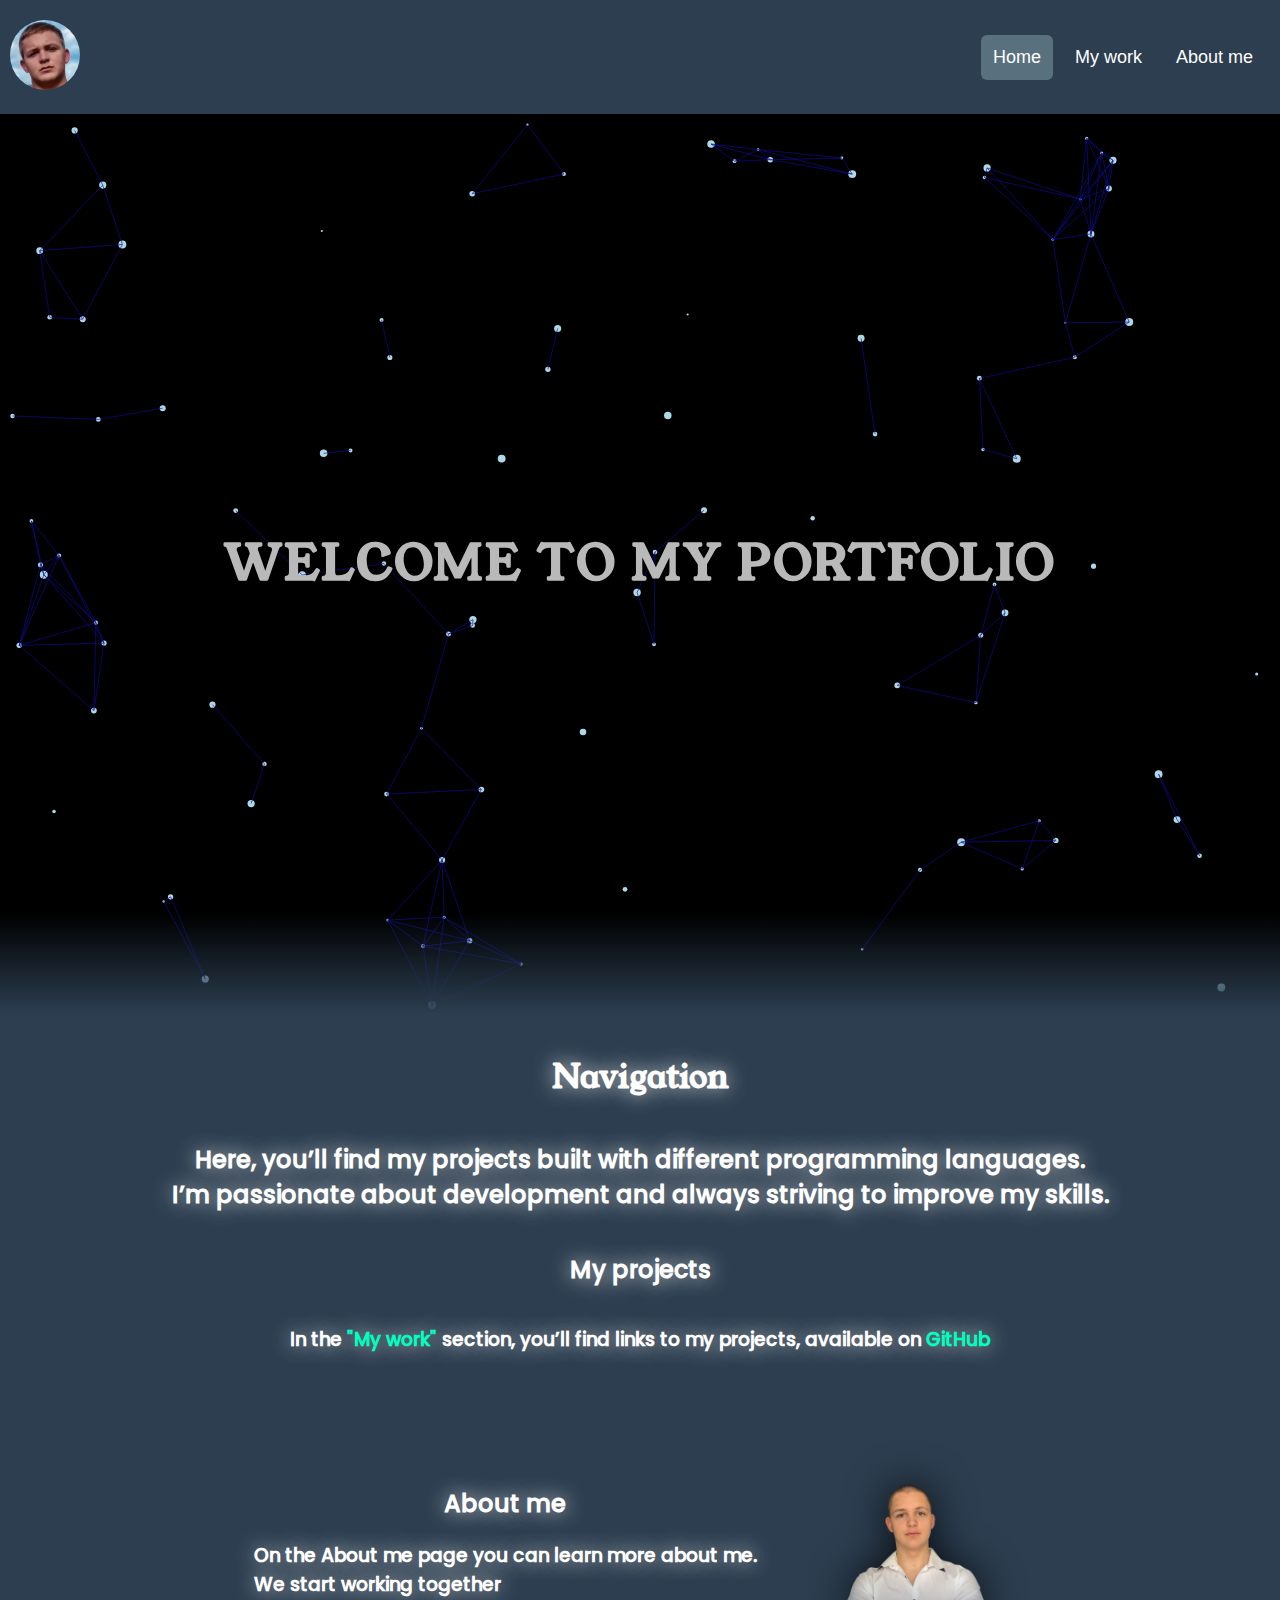
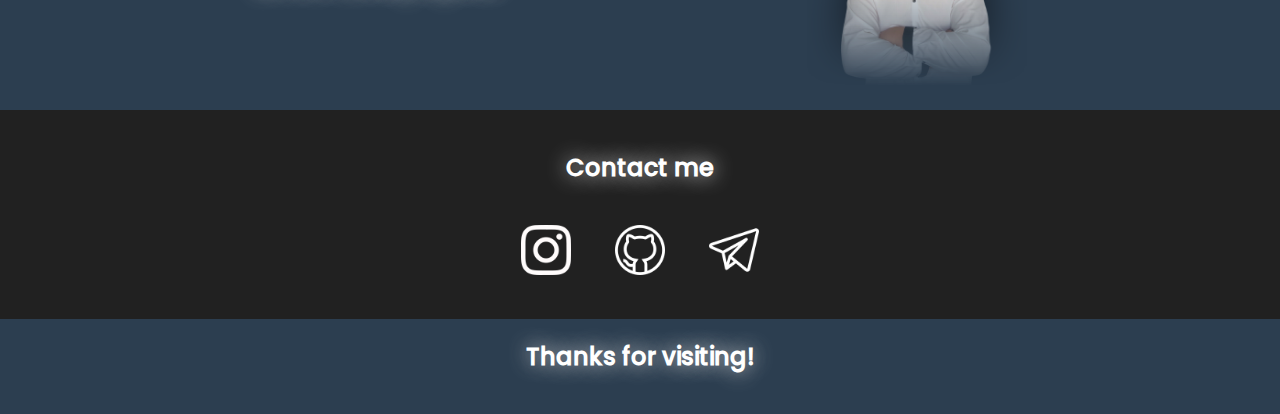
<file: index.html>
<!DOCTYPE html>
<html lang="en">

<head>
    <meta charset="UTF-8">
    <meta http-equiv="X-UA-Compatible" content="IE=edge">
    <meta name="viewport" content="width=device-width, initial-scale=1.0">
    <link rel="stylesheet" href="style-1.css">
    <link rel="icon" type="image/png" href="./img/Logo.webp">
    <title>Portfolio Arseniy</title>
</head>

<body>
    <header>
        <div class="wrap-logo">
            <img src="./img/logo.jpg" alt="" style="width: 70px;" class="img1">
        </div>
        <nav>
            <a class="active" href="./index.html">Home</a>
            <a href="./project.html">My work</a>
            <a href="./about.html">About me</a>
        </nav>
    </header>

    <div class="video-section">
        <canvas id="particles-canvas"></canvas>
        <div class="text-overlay">
            <h1>Welcome to My Portfolio</h1>
        </div>
    </div>
    <script src="./Script.js" defer></script>


    <div class="content-section">
        <h1 class="h1">Navigation</h1>
        <h2 style="text-align: center;">
            Here, you’ll find my projects built with different programming languages. <br>I’m passionate about development and always striving to improve my skills.
        </h2>

        <h2 style="text-align: center;"> My projects</h2>

        <h3 style="text-align: center;">
            In the <span><a href="./" class="a1">"My work"</a></span> section, you’ll find links to my projects, available on <span><a href="https://github.com/Neo-010" style=" width: 70px; height: 70px; border-radius: 50%; object-fit: cover;" class="a1"> GitHub</a></span>
        </h3>

        <div class="about-container">
            <div class="about-text">
                <h2>About me</h2>
                <h3>On the About me page you can learn more about me.<br>We start working together</h3>
            </div>
            <div class="about-image">
                <img src="./img/me2-Photoroom.png" alt="About me" style="width: 220px;">
            </div>
        </div>

        <div class="contact">
            <h2 class="a1" style="text-align: center;">Contact me</h2>
            <a href="https://www.instagram.com/_mongolini_/?next=%2F"><img src="./img/instagram.png" alt=""></a>
            <a href="https://github.com/Neo-010"><img src="./img/github.png" alt=""></a>

            <div class="hover_container">
                <img src="./img/telegram.png" alt="" class="hover_a">
                <span class="hover_text">User:  mongol4_5</span>
            </div>
        </div>

        <h2 style="text-align: center;">Thanks for visiting!</h2>
    </div>
<script src="./Script.js" defer></script>

</body>

</html>
</file>
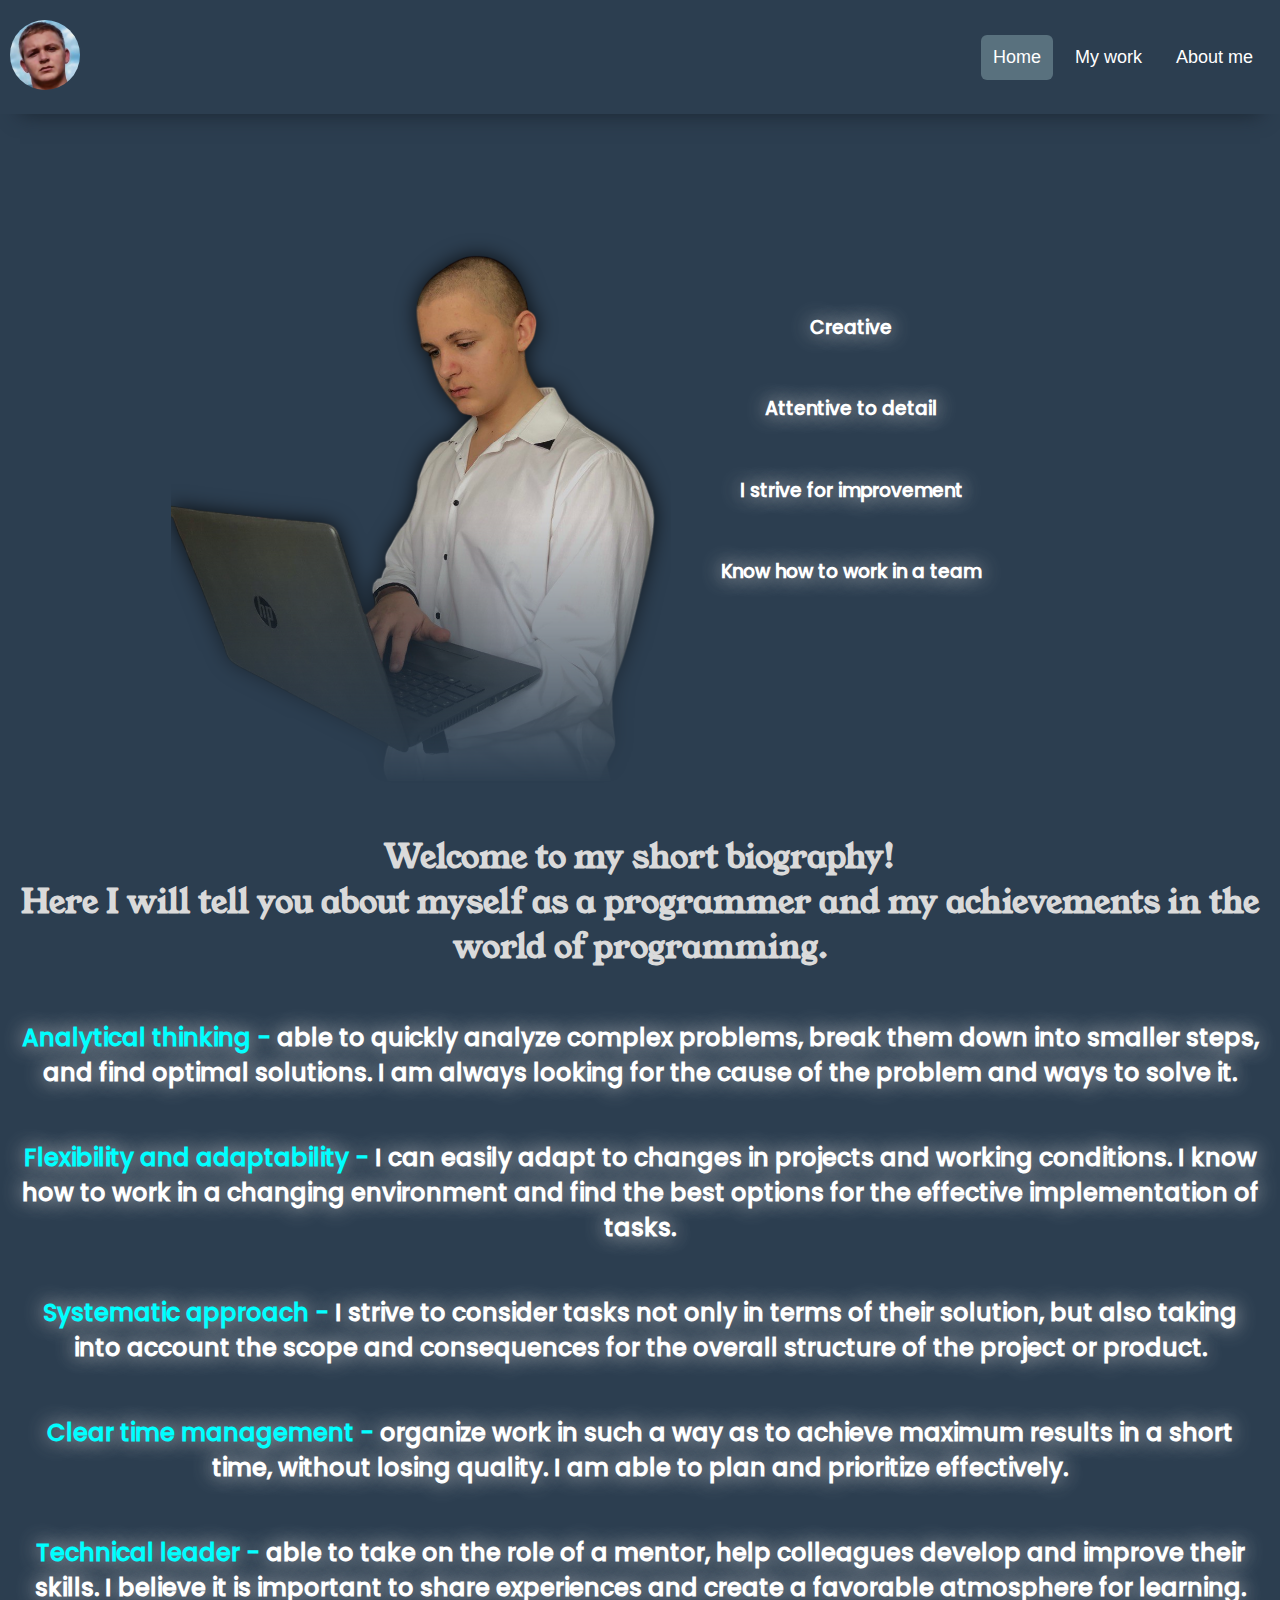
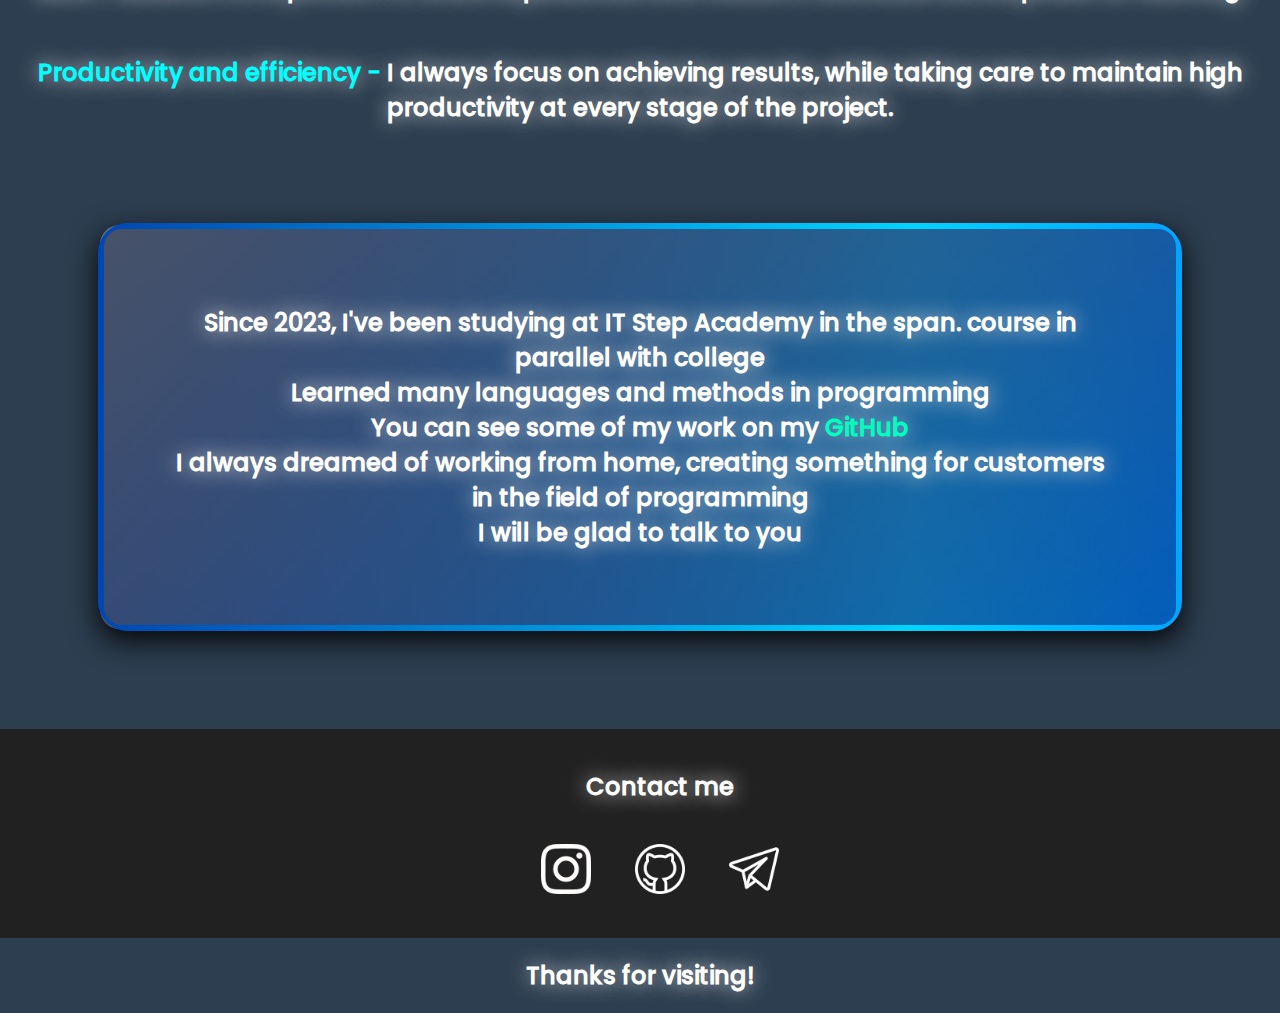
<file: about.html>
<!DOCTYPE html>
<html lang="en">
<head>
    <meta charset="UTF-8">
    <meta http-equiv="X-UA-Compatible" content="IE=edge">
    <meta name="viewport" content="width=device-width, initial-scale=1.0">
    <link rel="icon" type="image/png" href="./img/Logo.webp">
    <link rel="stylesheet" href="./style-1.css">
    <title>Document</title>
</head>
<body>
    <header>
        <div class="wrap-logo">
          <img src="./img/logo.jpg" alt="" style="width: 70px;" class="img1">
        </div>
        <nav>
          <a class="active" href="./index.html">Home</a>
          <a href="./project.html">My work</a>
          <a href="./about.html">About me</a>
        </nav>
      </header>

      <div class="img">
        <div class="img-page">
          <img src="./img/me1-Photoroom.png" alt="" style="width: 500px;">
        </div>
        <div class="text-container">
          <h3>Creative</h3>
          <h3>Attentive to detail</h3>
          <h3>I strive for improvement</h3>
          <h3>Know how to work in a team</h3>
        </div>
      </div>
      </div>

      <div class="text">
        <h1>Welcome to my short biography!<br>Here I will tell you about myself as a programmer and my achievements in the world of programming.</h1>

        <h2><span class="teg">Analytical thinking -</span> able to quickly analyze complex problems, break them down into smaller steps, and find optimal solutions. I am always looking for the cause of the problem and ways to solve it. 
        </h2>

        <h2><span class="teg">Flexibility and adaptability -</span> I can easily adapt to changes in projects and working conditions. I know how to work in a changing environment and find the best options for the effective implementation of tasks.
        </h2>

        <h2><span class="teg">Systematic approach -</span> I strive to consider tasks not only in terms of their solution, but also taking into account the scope and consequences for the overall structure of the project or product.
        </h2>

        <h2><span class="teg">Clear time management -</span> organize work in such a way as to achieve maximum results in a short time, without losing quality. I am able to plan and prioritize effectively.
        </h2>

        <h2><span class="teg"> Technical leader -</span> able to take on the role of a mentor, help colleagues develop and improve their skills. I believe it is important to share experiences and create a favorable atmosphere for learning.
        </h2>

        <h2><span class="teg"> Productivity and efficiency -</span> I always focus on achieving results, while taking care to maintain high productivity at every stage of the project.
        </h2>
      </div>

      <div class="text2">
        <h2>Since 2023, I've been studying at IT Step Academy in the        
        span. course in parallel with college<br> 
            Learned many languages and methods in programming<br>
        You can see some of my work on my <span><a href="https://github.com/Neo-010" style=" width: 70px; height: 70px; border-radius: 50%; object-fit: cover;" class="a1"> GitHub</a></span><br>
            I always dreamed of working from home, 
            creating something for customers in the field of programming<br>
        I will be glad to talk to you</h2>
      </div>


      <div class="contact">
        <h2 class="a1" style="text-align: center;">Contact me</h2>
        <a href="https://www.instagram.com/_mongolini_/?next=%2F"><img src="./img/instagram.png" alt=""></a>
        <a href="https://github.com/Neo-010"><img src="./img/github.png" alt=""></a>
      
        <div class="hover_container">
          <img src="./img/telegram.png" alt="" class="hover_a">
          <span class="hover_text">User: mongol4_5</span>
        </div>
      </div>
      
      <h2 style="text-align: center;">Thanks for visiting!</h2>
      </div>
</body>
</html>
</file>
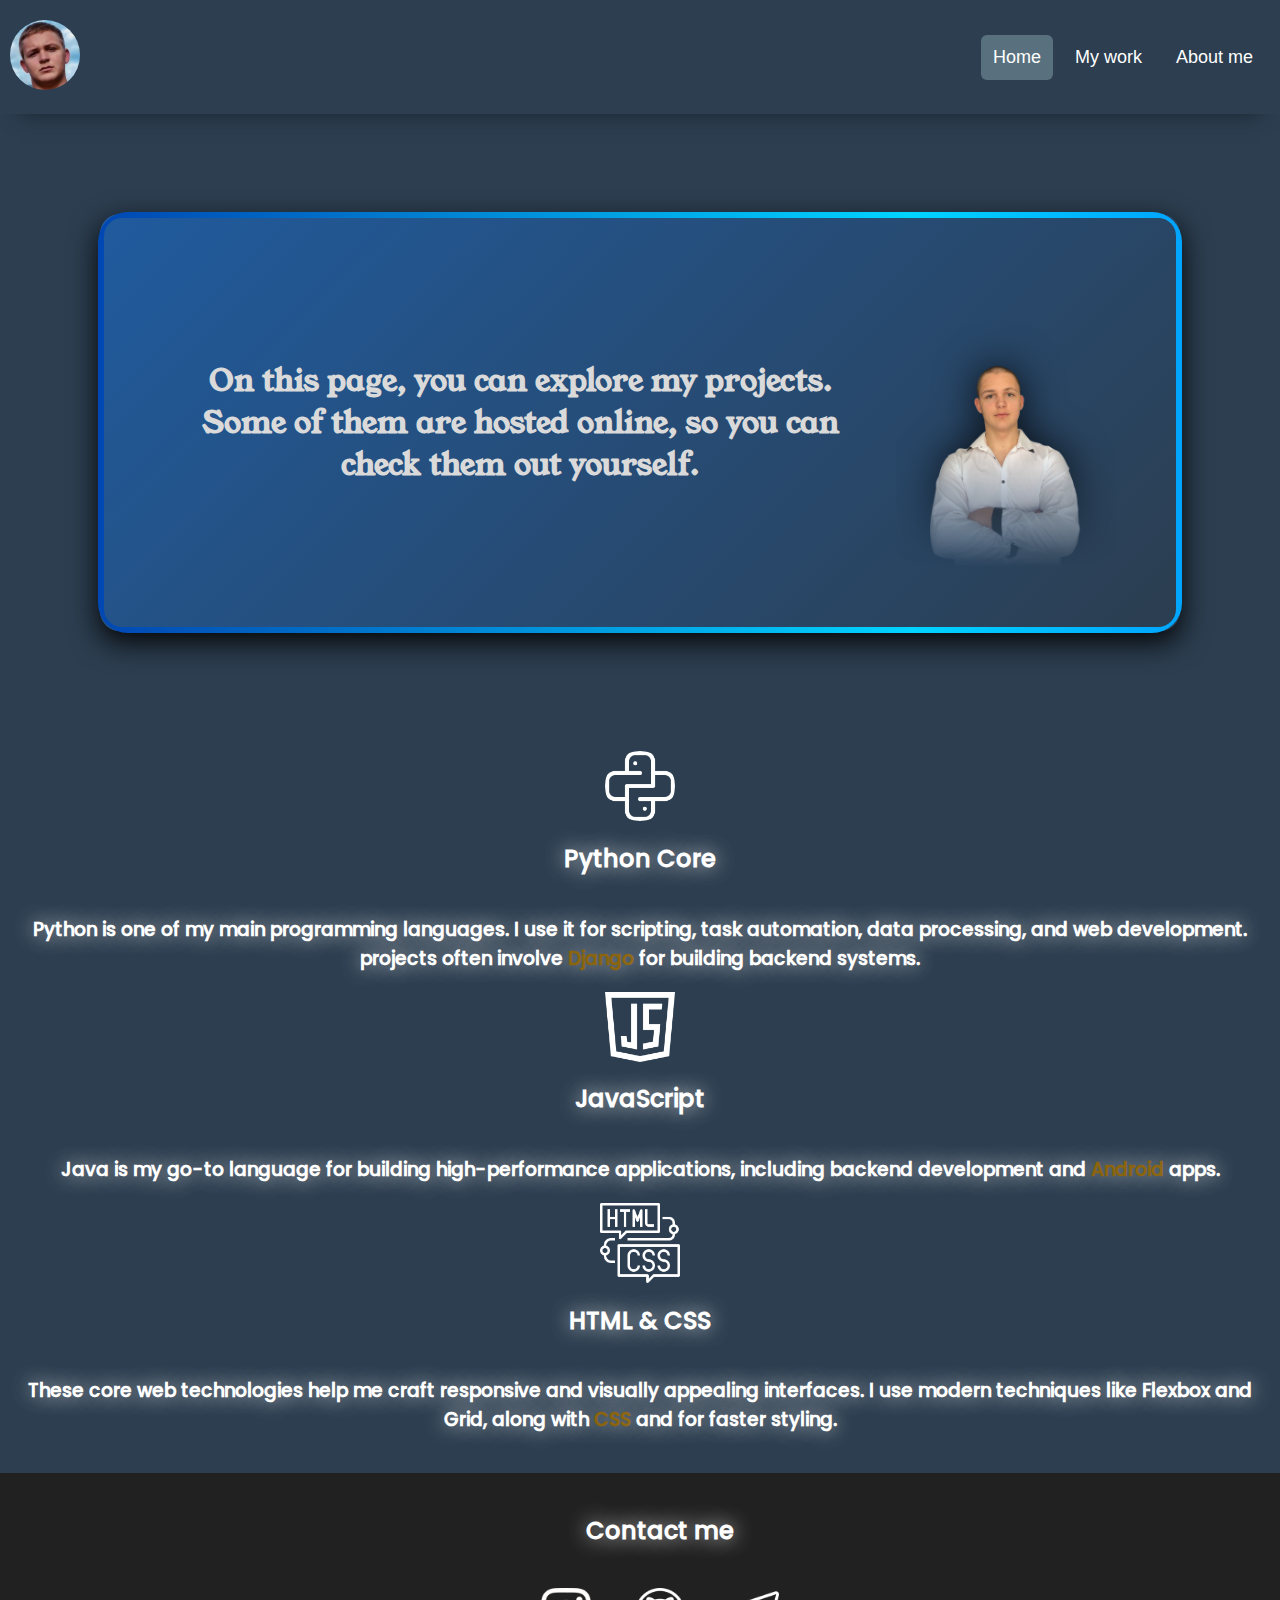
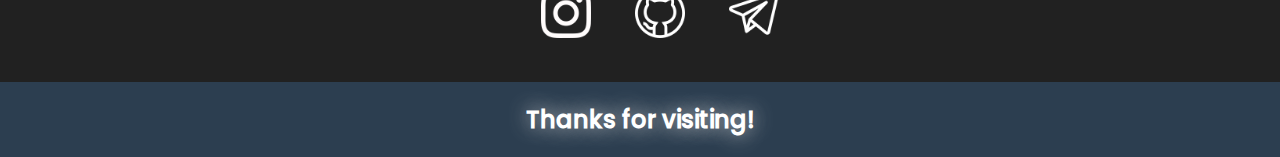
<file: project.html>
<!DOCTYPE html>
<html lang="en">

<head>
    <meta charset="UTF-8">
    <meta http-equiv="X-UA-Compatible" content="IE=edge">
    <meta name="viewport" content="width=device-width, initial-scale=1.0">
    <link rel="stylesheet" href="./style-1.css">
    <link rel="icon" type="image/png" href="./img/Logo.webp">
    <title>My Work</title>
</head>

<body>

    <header>
        <div class="wrap-logo">
            <img src="./img/logo.jpg" alt="" style="width: 70px;" class="img1">
        </div>
        <nav>
            <a class="active" href="./index.html">Home</a>
            <a href="./project.html">My work</a>
            <a href="./about.html">About me</a>
        </nav>
    </header>

    <div class="container">

        <h1 style="padding: 20px; text-align: center; font-size: 30px;">
            On this page, you can explore my projects.
            <br>Some of them are hosted online, so you can check them out yourself.
        </h1>
        <div class="about-image">
            <img src="./img/me2-Photoroom.png" alt="About me" style="width: 220px;">
        </div>

    </div>

    <div class="content-section">

        <img src="./img/lang/free-icon-python.png" alt="" style="width: 70px;" class="img1">
        <h2>Python Core</h2>
        <h3 style="text-align: center;">
            Python is one of my main programming languages. I use it for scripting, task automation, data processing, and web development. <br> projects often involve <span class="prsp">Django</span> for building backend systems.
        </h3>

        <img src="./img/lang/java-script.png" alt="" style="width: 70px;" class="img2">
        <h2>JavaScript</h2>
        <h3 style="text-align: center">
            Java is my go-to language for building high-performance applications, including backend development and <span class="prsp">Android</span> apps.
        </h3>

        <img src="./img/lang/coding1.png" alt="" style="width: 80px;" class="img3">
        <h2>HTML & CSS</h2>
        <h3 style="text-align: center">
            These core web technologies help me craft responsive and visually appealing interfaces. I use modern techniques like Flexbox and Grid, along with <span class="prsp">CSS</span> and for faster styling.
        </h3>
    </div>

    <div class="contact">
        <h2 class="a1" style="text-align: center;">Contact me</h2>

        <a href="https://www.instagram.com/_mongolini_/?next=%2F"><img src="./img/instagram.png" alt=""></a>
        <a href="https://github.com/Neo-010"><img src="./img/github.png" alt=""></a>

        <div class="hover_container">
            <img src="./img/telegram.png" alt="" class="hover_a">
            <span class="hover_text">User:  mongol4_5</span>
        </div>
    </div>

    <h2 style="text-align: center;">Thanks for visiting!</h2>
</body>

</html>
</file>
<file: style-1.css>
@font-face{
  font-family: "H1-text";
  src: url('../fonts/h1_text.ttf');
}

@font-face {
  font-family: "Popins";
  src: url('../fonts/Popins.ttf');
}

.content-section .img1 {
  transition: opacity 0.3s ease-in-out;
}

.content-section .img1:hover {
  content: url('./img/lang/python-2.png'); /* Змінюємо картинку */
}
.content-section .img2 {
  transition: opacity 0.3s ease-in-out;
}

.content-section .img2:hover {
  content: url('./img/lang/java-script-2.png'); /* Змінюємо картинку */
}
.content-section .img3 {
  transition: opacity 0.3s ease-in-out;
}

.content-section .img3:hover {
  content: url('./img/lang/coding.png'); /* Змінюємо картинку */
}
.content-section .prsp{
  color: #8b640e;}

body { 
  margin: 0;
  padding: 0;
  overflow-x: hidden;
  width: 100%;
  max-width: 100vw;
  font-family: Arial, sans-serif;
  color: #DADADA;
  background-color: #2C3E50;}

h1{
  font-family: "H1-Text";
}
.h1{
  color: #ffffff;
  text-shadow: 0 0 20px #D3D3D3;
}
h2 {
  text-align: center;
}
h2, h3, h4, h5, h6{
  font-family: "Popins";
  color: #ffffff;
  text-shadow: 0 0 20px #D3D3D3;
}
.video-section {
  position: relative;
  width: 100%;
  height: 100vh;
  display: flex;
  background: black;
  justify-content: center;
  align-items: center;
  overflow: hidden;
}
#particles-canvas {
  position: absolute;
  top: 0;
  left: 0;
  width: 100%;
  height: 100%;
}
.text-overlay {
  position: absolute;
  display: flex;
  justify-content: center;
  align-items: center;
  text-align: center;
}

.text-overlay h1 {
  font-size: 3rem;
  color: #b9b9b9;
  text-transform: uppercase;
  letter-spacing: 2px;
  position: relative;
  transition: color 0.5s ease-in-out;
}

.text-overlay h1::after {
  content: "";
  position: absolute;
  bottom: 0;
  left: 0;
  width: 100%;
  height: 2px;
  background-color: #007bff;
  transform: scaleX(0);
  transition: transform 0.3s ease-in-out;
}

/* Ховер ефект */
.text-overlay:hover h1 {
  color: #007bff;
}

.text-overlay:hover h1::after {
  transform: scaleX(0.5);
}

#background-video {
  position: absolute;
  top: 0;
  left: 0;
  width: 100%;
  height: 100%;
  object-fit: cover;
  z-index: -1;
}
.content-section {
  display: flex;
  flex-direction: column;
  align-items: center;
  justify-content: center;
  position: relative;
  background-color: #2C3E50;
  padding: 20px;
  z-index: 1;
  margin: 0;
}

.video-section::after {
  content: '';
  position: absolute;
  bottom: 0;
  left: 0;
  width: 100%;
  height: 100px;
  background: linear-gradient(to bottom, transparent, #2C3E50);
  z-index: 0;
}


header {
  display: flex;
  flex-direction: row;
  justify-content: space-between;
  flex-wrap: wrap;
  background-color: #2C3E50;
  padding: 20px 10px;
  box-shadow: 0px 20px 20px -20px #1a2530;
}

ap-logo {
  display: flex;
  align-items: center;
 
}

header a {
  color:#FFFFFF;
  padding: 12px;
  text-decoration: none;
  font-size: 18px; 
  border-radius: 6px;
  margin: 5px;
}

header a.logo {
  font-size: 25px;
  font-weight: bold;
}

header a:hover {
  background-color: #59717e;
  color: #212121;
}

header a.active {
  background-color: #59717e;
  
}

nav {
  display: flex;
  align-items: center;
  }



a{
    text-decoration: none;
    color : #00ffbf;
}
a.a1:hover{
  color: #FFC107;
  text-shadow: 0 0 10px rgb(255, 193, 7);

}

.img1{
    width: 70px;
    height: 70px;
    border-radius: 50%;
    object-fit: cover;
}
.img {
  display: flex;
  align-items: center;
  justify-content: center;
  gap: 50px;
  max-width: 90%;
  text-align: center;
  margin-bottom: 50px;
}
.text-container {
  display: flex;
  flex-direction: column;
  gap: 15px;
}

.about-container {
  display: flex;
  align-items: center;
  justify-content: center;
  gap: 50px;
  max-width: 90%;
  margin: 20px;
}
&&&&
.container {
  display: flex;
  align-items: center;
  justify-content: center;
  gap: 20px;
  max-width: 90%;
  margin: 100px ;
  padding: 60px 5%;
  background: linear-gradient(135deg, #205b9e, #2c3e50);
  border-radius: 20px;
  box-shadow: 0px 10px 30px rgba(0, 0, 0, 1);
  text-align: center;
  position: relative;
  overflow: visible;
  z-index: 10;
  /* Виправлення */
}

.container::before {
  content: "";
  position: absolute;
  top: -2px;
  left: -2px;
  right: -2px;
  bottom: -2px;
  background: linear-gradient(270deg,
        #0059ff,
        #00d4ff,
        #0047ff,
        #00d4ff,
        #0047b3
      );
  background-size: 300% 300%;
  border-radius: 30px;
  /* Збільшений border-radius */
  z-index: -1;
  /* Виправлено */
  animation: borderAnimation 4s linear infinite;
}

.container::after {
  content: "";
  position: absolute;
  top: 4px;
  left: 4px;
  right: 4px;
  bottom: 4px;
  background: linear-gradient(135deg, #205b9e, #2c3e50);  
  border-radius: 18px;
  z-index: -1;
  /* Виправлено */
}

@keyframes borderAnimation {
  0% {
    background-position: 0% 50%;
  }

  50% {
    background-position: 100% 50%;
  }

  100% {
    background-position: 0% 50%;
  }
}

.about-image img {
  max-width: 220px;
  height: auto;
}

.about-image img {
  filter: drop-shadow(0px 0px 20px rgba(0, 0, 0, 0.8)); 
  max-width: 260px;
  height: auto;
  border-radius: 20px;
  -webkit-mask-image: linear-gradient(to bottom, rgba(0, 0, 0, 1) 70%, rgba(0, 0, 0, 0) 100%);
  mask-image: linear-gradient(to bottom, rgba(0, 0, 0, 1) 60%, rgba(0, 0, 0, 0) 100%);
  transition: transform 0.5s ease-in-out;
}

.about-image img:hover{
  transform: scale(1.05);
}
.img-page{
  border-radius: 20px;
  transition: transform 0.5s ease-in-out;
  max-width: 550px;
  height: auto;
  filter: drop-shadow(0px 0px 10px rgba(0, 0, 0, 0.8)); 
  border-radius: 20px;
  -webkit-mask-image: linear-gradient(to bottom, rgba(0, 0, 0, 1) 70%, rgba(0, 0, 0, 0) 100%);
  mask-image: linear-gradient(to bottom, rgba(0, 0, 0, 1) 60%, rgba(0, 0, 0, 0) 100%);
  transition: transform 0.5s ease-in-out;
}

.img-page:hover{
  transform: scale(1.05);
}

/* .about-container {
  display: flex;
  align-items: center;
  justify-content: center;
  gap: 50px;
  max-width: 90%;
  margin: auto;
  padding: 60px 5%;
  background: linear-gradient(135deg, #1e2a38, #2c3e50);
  border-radius: 20px;
  box-shadow: 0px 10px 30px rgba(0, 0, 0, 0.3);
} */

.contact {
  background-color: #212121;
  width: 100%;
  padding: 20px;
  text-align: center;
}

.contact img {
  width: 50px;
  transition: transform 0.5s ease-in-out;

}
.contact img:hover{
  
  transition: transform 0.2s ease-in-out;
  transform: scale(1.05);
}

.contact a {
  margin: 20px;
}

.hover_container {
  position: relative;
  display: inline-block;
  margin: 20px;
}

.hover_text {
  position: absolute;
  top: 50%;
  left: 50%;
  transform: translate(-50%, -50%);
  background: rgba(0, 0, 0, 0.7);
  color: white;
  padding: 5px 10px;
  border-radius: 5px;
  opacity: 0;
  transition: opacity 0.3s ease-in-out;
  white-space: nowrap;
  font-size: 14px;
}

.hover_container:hover .hover_text {
  opacity: 1;
}
.text{
  margin: 20px;
  text-align: center;
}
.text h2{
  margin-top: 50px;
}
.teg{
  color: #00FFFF;

}



.text2 {
  display: flex;
  align-items: center;
  justify-content: center;
  gap: 20px;
  max-width: 90%;
  margin: 100px;
  padding: 60px 5%;
  background: linear-gradient(135deg, #707070, #000000);
  border-radius: 20px;
  box-shadow: 0px 10px 30px rgba(0, 0, 0, 1);
  text-align: center;
  position: relative;
  overflow: visible;
  z-index: 10;
  /* Виправлення */
}

.text2::before {
  content: "";
  position: absolute;
  top: -2px;
  left: -2px;
  right: -2px;
  bottom: -2px;
  background: linear-gradient(270deg,
      #0059ff,
      #00d4ff,
      #0047ff,
      #00d4ff,
      #0047b3);
  background-size: 300% 300%;
  border-radius: 30px;
  /* Збільшений border-radius */
  z-index: -1;
  /* Виправлено */
  animation: borderAni 4s linear infinite;
}

.text2::after {
  content: "";
  position: absolute;
  top: 4px;
  left: 4px;
  right: 4px;
  bottom: 4px;
  background: linear-gradient(135deg, #475268, #06298894);
  border-radius: 18px;
  z-index: -1;
  /* Виправлено */
}

@keyframes borderAni {
  0% {
    background-position: 0% 50%;
  }

  50% {
    background-position: 100% 50%;
  }

  100% {
    background-position: 0% 50%;
  }
}
</file>
